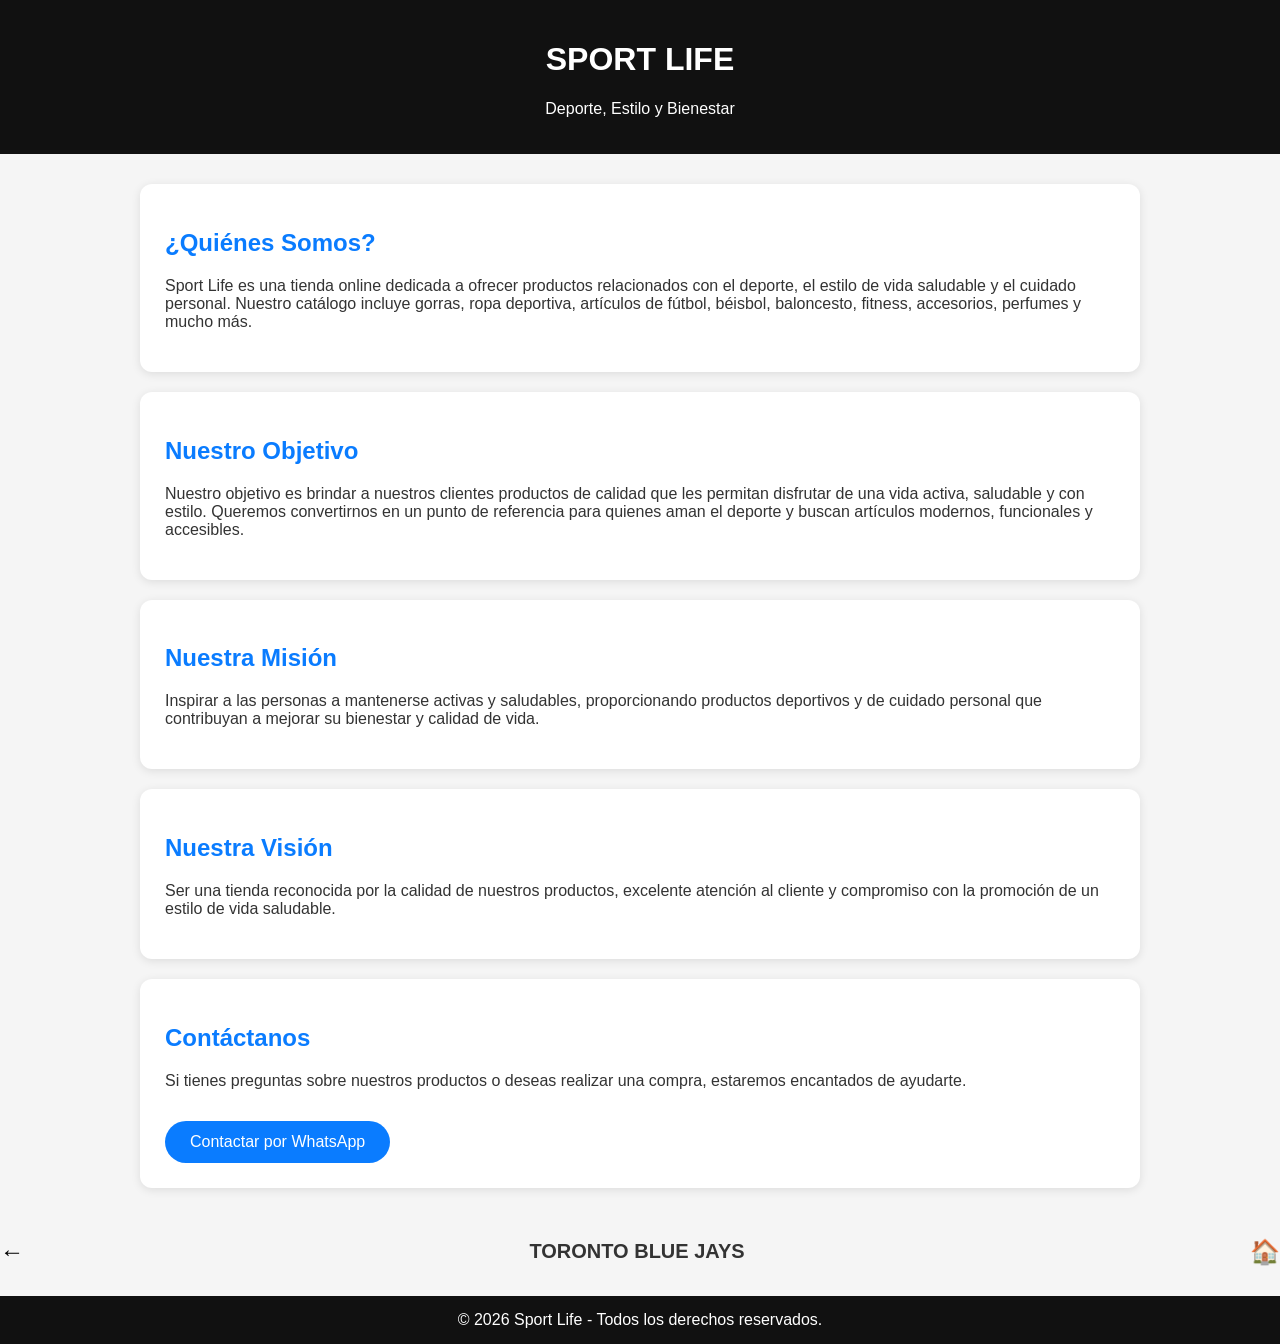
<file: nosotros.html>
<!DOCTYPE html>
<html lang="es">
<head>
<meta charset="UTF-8">
<meta name="viewport" content="width=device-width, initial-scale=1.0">
<title>Sobre Sport Life</title>

<style>
body{
    margin:0;
    font-family:Arial, sans-serif;
    background:#f5f5f5;
    color:#333;
}

header{
    background:#111;
    color:white;
    text-align:center;
    padding:20px;
}

.contenedor{
    max-width:1000px;
    margin:auto;
    padding:30px;
}

h2{
    color:#0a7cff;
}

.tarjeta{
    background:white;
    padding:25px;
    margin-bottom:20px;
    border-radius:12px;
    box-shadow:0 2px 10px rgba(0,0,0,0.1);
}

.boton{
    display:inline-block;
    background:#0a7cff;
    color:white;
    text-decoration:none;
    padding:12px 25px;
    border-radius:30px;
    margin-top:15px;
}

.topbar{
display:flex;
align-items:center;
gap:10px;
}

.back-btn,
.home-btn{
font-size:24px;
cursor:pointer;
text-decoration:none;
color:black;
}

.title{
flex:1;
font-size:20px;
font-weight:bold;
text-align:center;
}

.search{
width:100%;
padding:10px;
margin-top:10px;
border:1px solid #ccc;
border-radius:25px;
font-size:16px;
}

footer{
    background:#111;
    color:white;
    text-align:center;
    padding:15px;
    margin-top:30px;
}
</style>
</head>

<body>

<header>
    <h1>SPORT LIFE</h1>
    <p>Deporte, Estilo y Bienestar</p>
</header>

<div class="contenedor">

    <div class="tarjeta">
        <h2>¿Quiénes Somos?</h2>
        <p>
            Sport Life es una tienda online dedicada a ofrecer productos
            relacionados con el deporte, el estilo de vida saludable y el
            cuidado personal. Nuestro catálogo incluye gorras, ropa deportiva,
            artículos de fútbol, béisbol, baloncesto, fitness, accesorios,
            perfumes y mucho más.
        </p>
    </div>

    <div class="tarjeta">
        <h2>Nuestro Objetivo</h2>
        <p>
            Nuestro objetivo es brindar a nuestros clientes productos de calidad
            que les permitan disfrutar de una vida activa, saludable y con estilo.
            Queremos convertirnos en un punto de referencia para quienes aman el
            deporte y buscan artículos modernos, funcionales y accesibles.
        </p>
    </div>

    <div class="tarjeta">
        <h2>Nuestra Misión</h2>
        <p>
            Inspirar a las personas a mantenerse activas y saludables,
            proporcionando productos deportivos y de cuidado personal que
            contribuyan a mejorar su bienestar y calidad de vida.
        </p>
    </div>

    <div class="tarjeta">
        <h2>Nuestra Visión</h2>
        <p>
            Ser una tienda reconocida por la calidad de nuestros productos,
            excelente atención al cliente y compromiso con la promoción de un
            estilo de vida saludable.
        </p>
    </div>

    <div class="tarjeta">
        <h2>Contáctanos</h2>
        <p>
            Si tienes preguntas sobre nuestros productos o deseas realizar una
            compra, estaremos encantados de ayudarte.
        </p>

        <a href="https://wa.me/1234567890" class="boton">
            Contactar por WhatsApp
        </a>
    </div>

</div>

<div class="topbar">

<a href="javascript:void(0)" class="back-btn"
onclick="window.location.replace(document.referrer)">
←
</a>

<div class="title">
TORONTO BLUE JAYS
</div>

<a href="index.html" class="home-btn">
🏠
</a>

</div>

<footer>
    © 2026 Sport Life - Todos los derechos reservados.
</footer>

</body>
</html>
</file>
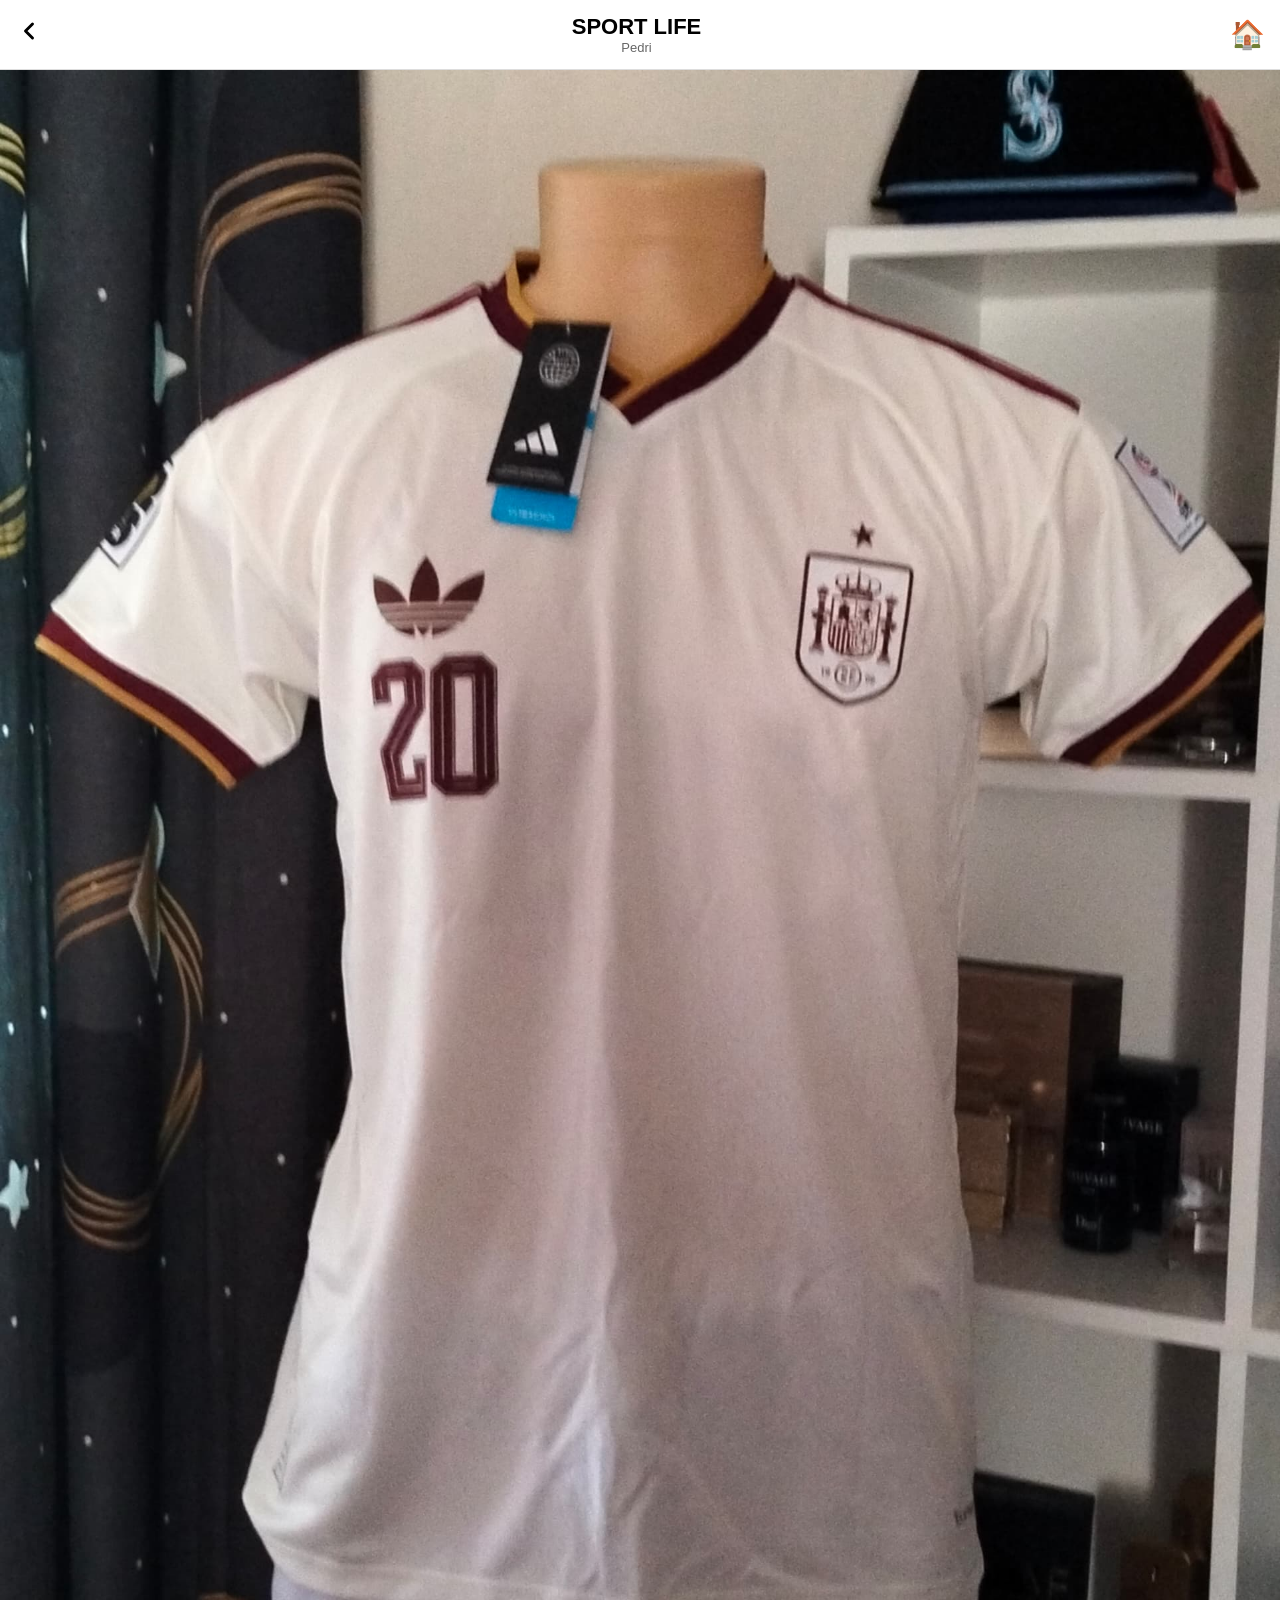
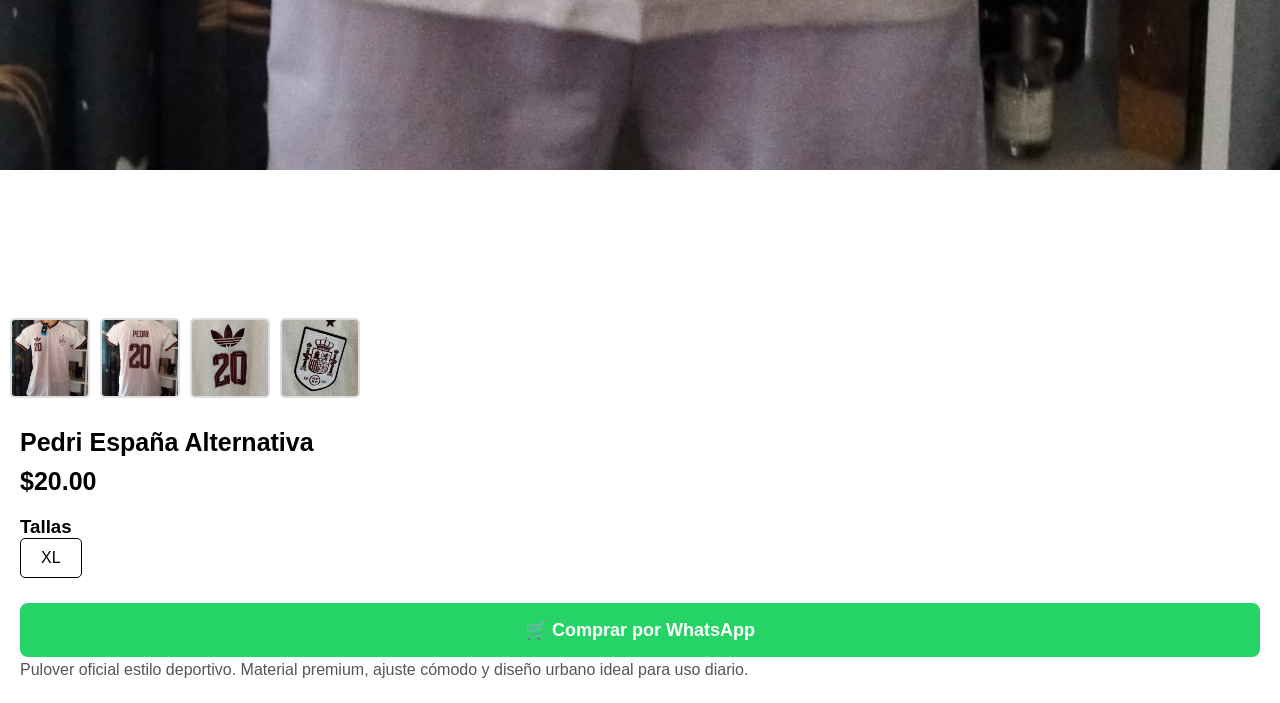
<file: Pedri.html>
<!DOCTYPE html>
<html lang="es">
<head>
<meta charset="UTF-8">
<meta name="viewport" content="width=device-width, initial-scale=1.0">
<title>Sport Life</title>

<style>

*{
margin:0;
padding:0;
box-sizing:border-box;
font-family:Arial,sans-serif;
}

/* HEADER */

.header{
position:sticky;
top:0;
background:#fff;
height:70px;
display:flex;
align-items:center;
justify-content:space-between;
padding:0 15px;
border-bottom:1px solid #ddd;
z-index:1000;
}

.back,
.search{
font-size:28px;
text-decoration:none;
color:black;
}

.titulo{
text-align:center;
flex:1;
}

.tienda{
font-size:22px;
font-weight:bold;
}

.producto-header{
font-size:13px;
color:#666;
}

/* GALERIA */

.slider{
display:flex;
overflow-x:auto;
scroll-snap-type:x mandatory;
scroll-behavior:smooth;
}

.slider::-webkit-scrollbar{
display:none;
}

.slide{
min-width:100%;
scroll-snap-align:start;
}

.slide img{
width:100%;
display:block;
cursor:pointer;
}

/* MINIATURAS */

.miniaturas{
display:flex;
overflow-x:auto;
gap:10px;
padding:10px;
}

.miniaturas::-webkit-scrollbar{
display:none;
}

.miniaturas img{
width:80px;
height:80px;
object-fit:cover;
border:2px solid #ddd;
border-radius:5px;
cursor:pointer;
}

/* INFORMACION */

.info{
padding:20px;
}

.modelo{
font-size:25px;
font-weight:bold;
margin-bottom:10px;
}

.precio{
font-size:25px;
font-weight:bold;
margin-bottom:20px;
}

.tallas{
display:flex;
gap:10px;
flex-wrap:wrap;
margin-bottom:20px;
}

.talla{
padding:10px 20px;
border:1px solid #000;
border-radius:5px;
cursor:pointer;
}

.descripcion{
line-height:1.6;
color:#555;
}

/* PANTALLA COMPLETA */

.modal{
display:none;
position:fixed;
top:0;
left:0;
width:100%;
height:100%;
background:black;
justify-content:center;
align-items:center;
z-index:9999;
}

.modal img{
max-width:100%;
max-height:100%;
}

.cerrar{
position:absolute;
top:20px;
right:20px;
font-size:40px;
color:white;
cursor:pointer;
}

.btn-whatsapp{
display:block;
width:100%;
background:#25D366;
color:white;
text-align:center;
padding:16px;
margin-top:25px;
border-radius:8px;
text-decoration:none;
font-size:18px;
font-weight:bold;
transition:0.3s;
}

.btn-whatsapp:hover{
transform:scale(1.02);
}

</style>
</head>
<body>

<!-- HEADER -->

<div class="header">

<a href="Futbol.html" class="back" onclick="volver(); return false;">
<svg width="28" height="28" viewBox="0 0 24 24" fill="none">
<path d="M15 18L9 12L15 6"
stroke="black"
stroke-width="2.5"
stroke-linecap="round"
stroke-linejoin="round"/>
</svg>
</a>

<div class="titulo">
<div class="tienda">SPORT LIFE</div>
<div class="producto-header">
Pedri
</div>
</div>

<a href="Index.html" class="search">🏠</a>

</div>

<!-- FOTO GRANDE -->

<div class="slider" id="slider">

<div class="slide">
<img src="Futbol/Pedri.jpg" onclick="expandir(this.src)">
</div>

<div class="slide">
<img src="Futbol/Pedridorsal.jpg" onclick="expandir(this.src)">
</div>

<div class="slide">
<img src="Futbol/Pedrinumero.jpg" onclick="expandir(this.src)">
</div> 
 
<div class="slide">
<img src="Futbol/Pedrieacudo.jpg" onclick="expandir(this.src)">
</div>

</div>

<!-- MINIATURAS -->

<div class="miniaturas">

<img src="Futbol/Pedri.jpg" onclick="irFoto(0)">

<img src="Futbol/Pedridorsal.jpg" onclick="irFoto(1)">

<img src="Futbol/Pedrinumero.jpg" onclick="irFoto(2)">

<img src="Futbol/Pedrieacudo.jpg" onclick="irFoto(3)">

</div>

<!-- INFORMACION -->

<div class="info">

<div class="modelo">
Pedri España Alternativa
</div>

<div class="precio">
$20.00
</div>

<h3>Tallas</h3>

<div class="tallas">

<!--<div class="talla"></div>

<div class="talla">XL</div>

<div class="talla"></div>-->

<div class="talla">XL</div>

</div>

<a
href="https://wa.me/5363199003?text=Hola,%20estoy%20interesado%20en%20la%20camisa%20de%20CR7%2059FIFTY"
class="btn-whatsapp">

🛒 Comprar por WhatsApp

</a>

<div class="descripcion">

Pulover oficial estilo deportivo.
Material premium, ajuste cómodo y diseño
urbano ideal para uso diario.

</div000000p00p

</div>

<!-- MODAL -->

<div class="modal" id="modal">

<span class="cerrar" onclick="cerrarModal()">
×
</span>

<img id="imagenExpandid11a">

</div>

<script>

function irFoto(numero){

document.getElementById("slider")
.scrollTo({
left: numero * window.innerWidth,
behavior:"smooth"
});

}

function expandir(src){

document.getElementById("modal").style.display="flex";

document.getElementById("imagenExpandida").src=src;

}

function cerrarModal(){

document.getElementById("modal").style.display="none";

}

function volverInicio(){
window.location.replace("Gorraprincipal.html");
}
</script>
</body>
</html>
</file>
